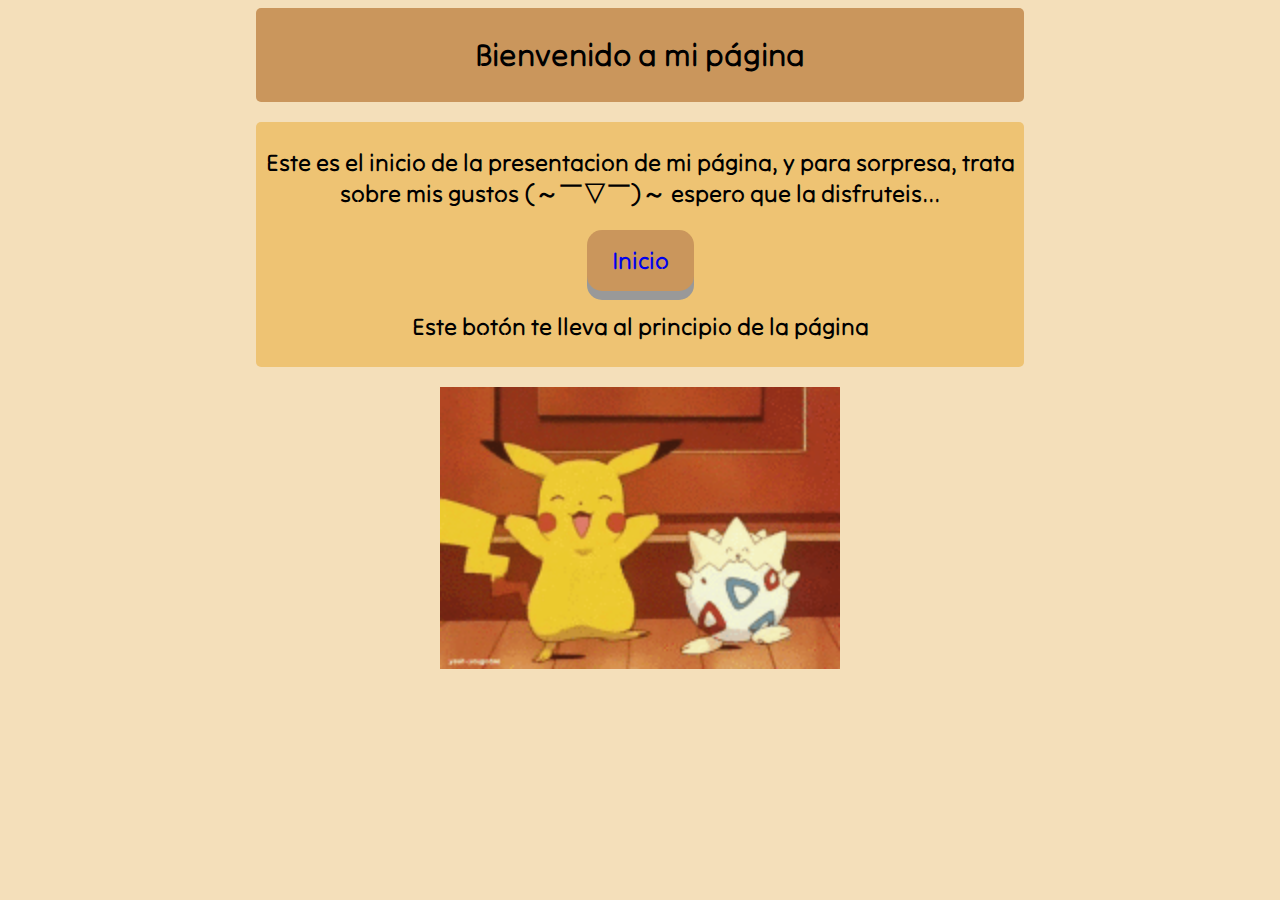
<file: index.html>
<!DOCTYPE html>
<html lang="en">

<head>
    <meta charset="UTF-8">
    <meta http-equiv="X-UA-Compatible" content="IE=edge">
    <meta name="viewport" content="width=device-width, initial-scale=1.0">
    <title>Document</title>
    <link rel="stylesheet" href="index.css">
</head>

<body>
    <div class="primero">
        <div class="header">
            <h1>Bienvenido a mi página</h1>
        </div>
        <div class="cuerpo">
            <h2>Este es el inicio de la presentacion 
                de mi página, y para sorpresa, trata sobre mis gustos (～￣▽￣)～
                espero que la disfruteis...
            </h2>
                <button class="button"><a href="paginas/Inicio/Inicio.html">Inicio</a></button>
            <h2>Este botón te lleva al principio de la página</h2>
        </div>
        <img src="imgvid/pikabaile.gif" alt="" class="imagen">
        
    </div>
</body>

</html>
</file>
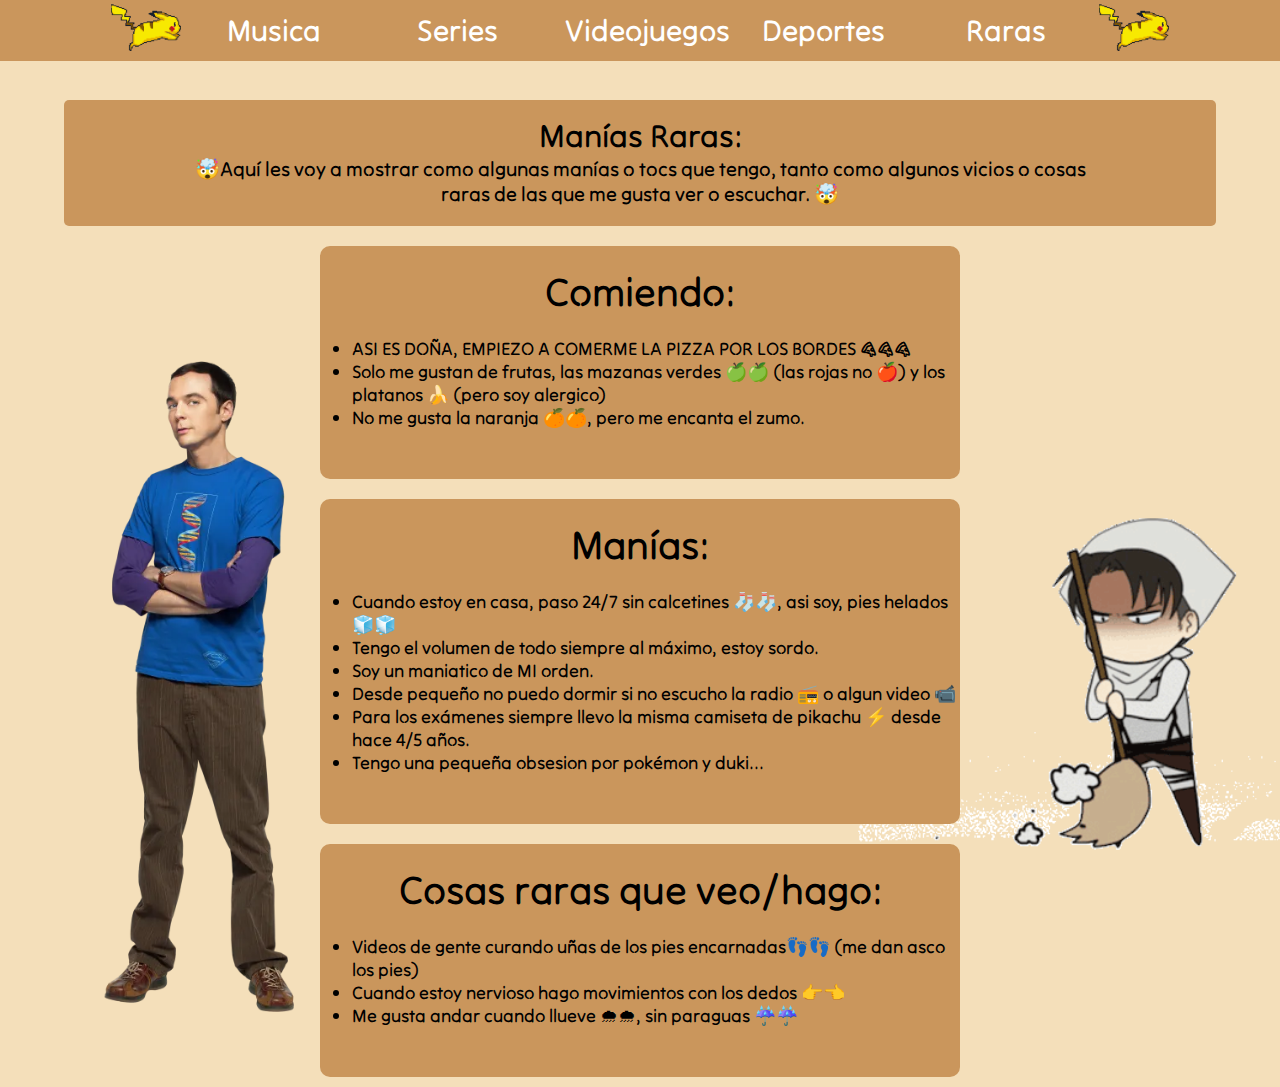
<file: paginas/raro/raro.html>
<!DOCTYPE html>
<html lang="en">

<head>
    <meta charset="UTF-8">
    <meta http-equiv="X-UA-Compatible" content="IE=edge">
    <meta name="viewport" content="width=device-width, initial-scale=1.0">
    <title>Document</title>
    <link rel="stylesheet" href="raro.css">
</head>

<body>
    <div class="menu">

        <nav>
            <ul>
                <a href="../inicio/Inicio.html"><img src="../../imgvid/pikachu-corriendo.gif" alt="" class="imagen"></a>

                <li class="aaaaa"><a href="">Musica</a>
                    <ul>
                        <li><a href="../rap/rap.html">Rap</a></li>
                        <li><a href="../trap/trap.html">Trap</a></li>
                    </ul>
                </li>
                <li class="aaaaa"><a href="">Series</a>
                    <ul>
                        <li><a href="../reales/reales.html">Reales</a></li>
                        <li><a href="../anime/anime.html">Anime</a></li>
                    </ul>
                </li>
                <li class="aaaaa"><a href="../videojuegos/juego.html">Videojuegos</a></li>
                <li class="aaaaa"><a href="">Deportes</a>
                    <ul>
                        <li><a href="../furbo/furbo.html">Futbol</a></li>
                        <li><a href="../volei/volei.html">Volei</a></li>
                    </ul>
                </li>
                <li class="aaaaa"><a href="raro.html">Raras</a></li>
                <a href="../inicio/Inicio.html"><img src="../../imgvid/pikachu-corriendo.gif" alt=""
                        class="imagen2"></a>
            </ul>
        </nav>
    </div>
        <img src="../../imgvid/sheldon.webp" alt="" class="sheldon">
        <img src="../../imgvid/levi.gif" alt="" class="levi">

        <div class="mensaje">
            <h1>Manías Raras:</h1>
            <p>🤯Aquí les voy a mostrar  como algunas manías o tocs que tengo, tanto como algunos vicios o cosas raras de las que me gusta ver o escuchar. 🤯</p>
        </div>

        <div class="pizza">

            <h1>Comiendo:</h1>
            <p>
    
                <ul>
                    <li>ASI ES DOÑA, EMPIEZO A COMERME LA PIZZA POR LOS BORDES 🍕🍕🍕</li>
                    <li>Solo me gustan de frutas, las mazanas verdes 🍏🍏 (las rojas no 🍎) y los platanos 🍌 (pero soy alergico) </li>
                    <li>No me gusta la naranja 🍊🍊, pero me encanta el zumo.</li>
                </ul>
            </p>
        </div>

        <div class="pizza">

            <h1>Manías:</h1>
            <p>
    
                <ul>
                    <li>Cuando estoy en casa, paso 24/7 sin calcetines 🧦🧦, asi soy, pies helados 🧊🧊 </li>
                    <li>Tengo el volumen de todo siempre al máximo, estoy sordo.</li>
                    <li>Soy un maniatico de <b>MI</b> orden.</li>
                    <li>Desde pequeño no puedo dormir si no escucho la radio 📻 o algun video 📹 </li>
                    <li>Para los exámenes siempre llevo la misma camiseta de pikachu ⚡ desde hace 4/5 años. </li>
                    <li>Tengo una pequeña obsesion por pokémon y duki...</li>
                </ul>
            </p>
        </div>

        <div class="pizza">

            <h1>Cosas raras que veo/hago:</h1>
            <p>
    
                <ul>
                    <li>Videos de gente curando uñas de los pies encarnadas👣👣 (me dan asco los pies)</li>
                    <li>Cuando estoy nervioso hago movimientos con los dedos 👉👈</li>
                    <li>Me gusta andar cuando llueve 🌧🌧, sin paraguas ☔☔</li>
                </ul>
            </p>
        </div>
    
    </body>
</file>
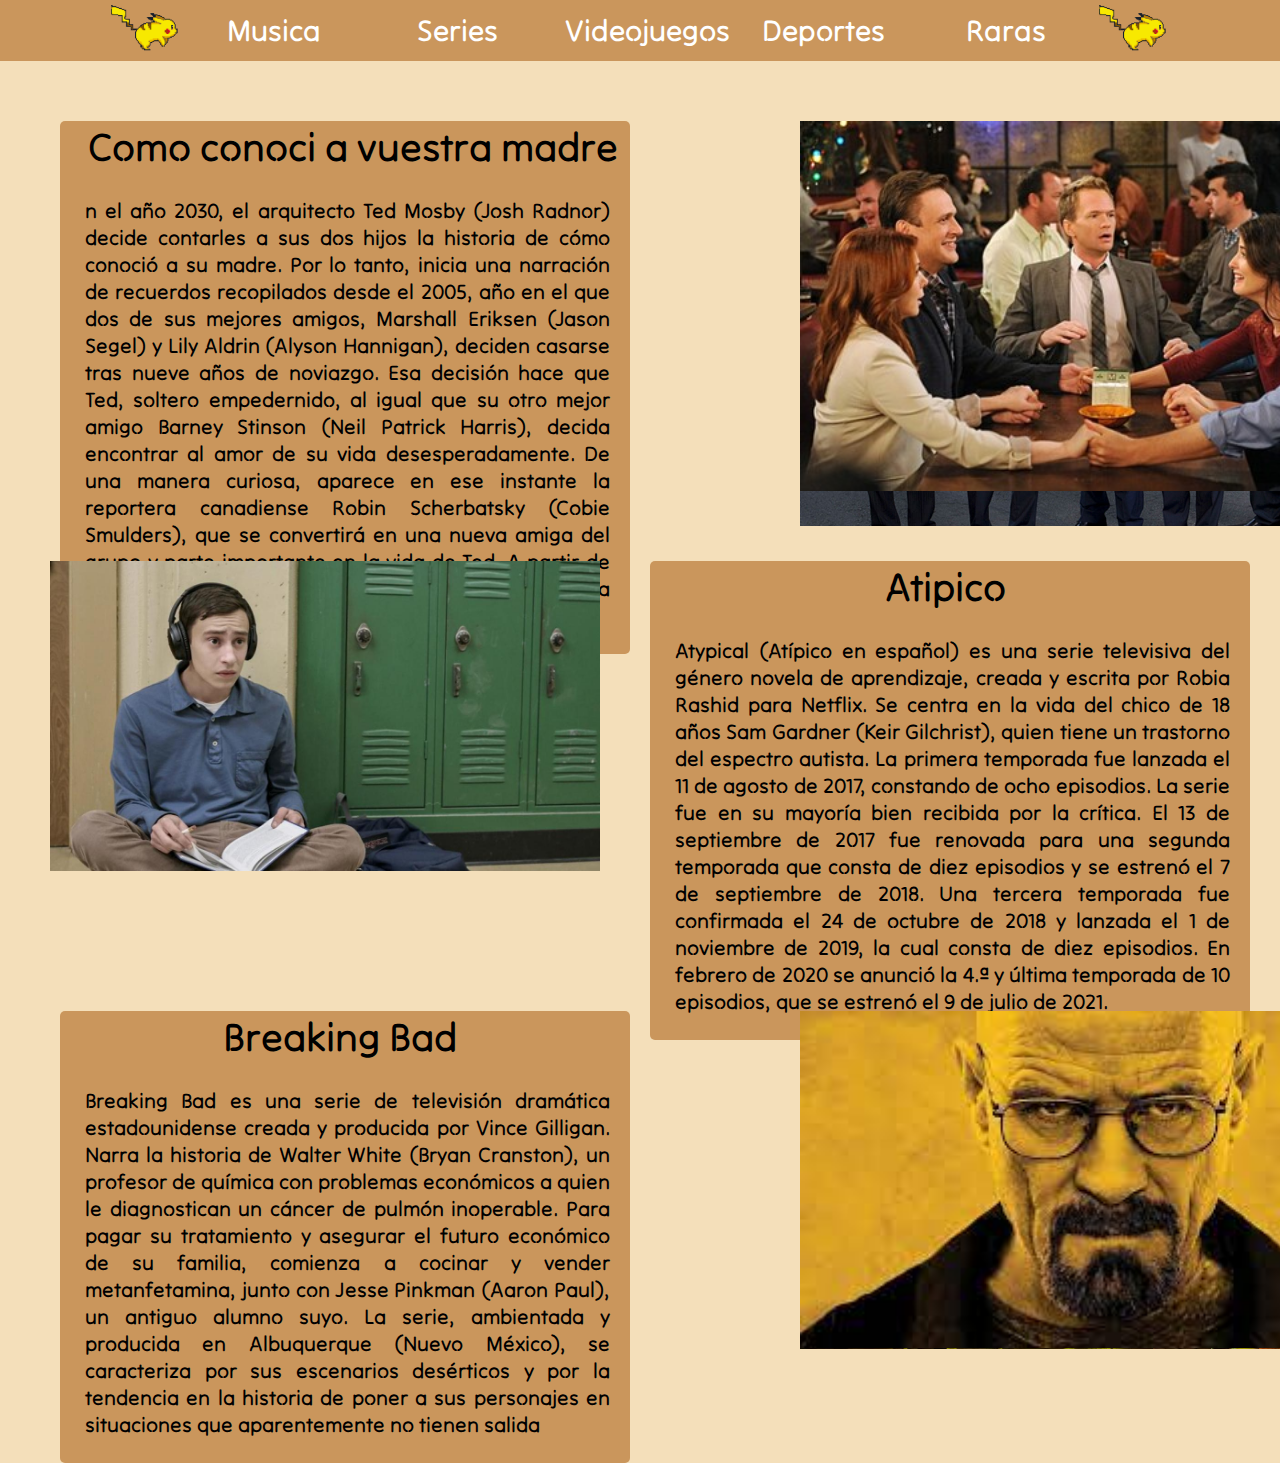
<file: paginas/reales/reales.html>
<!DOCTYPE html>
<html lang="en">

<head>
    <meta charset="UTF-8">
    <meta http-equiv="X-UA-Compatible" content="IE=edge">
    <meta name="viewport" content="width=device-width, initial-scale=1.0">
    <title>Document</title>
    <link rel="stylesheet" href="reales.css">
</head>

<body>
    <div class="menu">

        <nav>
            <ul>
                <a href="../inicio/Inicio.html"><img src="../../imgvid/pikachu-corriendo.gif" alt="" class="imagen"></a>

                <li class="aaaaa"><a href="">Musica</a>
                    <ul>
                        <li><a href="../rap/rap.html">Rap</a></li>
                        <li><a href="../trap/trap.html">Trap</a></li>
                    </ul>
                </li>
                <li class="aaaaa"><a href="">Series</a>
                    <ul>
                        <li><a href="reales.html">Reales</a></li>
                        <li><a href="../anime/anime.html">Anime</a></li>
                    </ul>
                </li>
                <li class="aaaaa"><a href="../videojuegos/juego.html">Videojuegos</a></li>
                <li class="aaaaa"><a href="">Deportes</a>
                    <ul>
                        <li><a href="../furbo/furbo.html">Futbol</a></li>
                        <li><a href="../volei/volei.html">Volei</a></li>
                    </ul>
                </li>
                <li class="aaaaa"><a href="../raro/raro.html">Raras</a></li>
                <a href="../inicio/Inicio.html"><img src="../../imgvid/pikachu-corriendo.gif" alt=""
                        class="imagen2"></a>
            </ul>
        </nav>
    </div>


    <img src="../../imgvid/ccavm.jpg" alt="" class="fmab">
    <img src="../../imgvid/ccavm2.jpg" alt="" class="fmab2">
    <div class="anime1">
        <h1>Como conoci a vuestra madre</h1>
        <p>n el año 2030, el arquitecto Ted Mosby (Josh Radnor) decide contarles a sus dos hijos la historia de cómo
            conoció a su madre. Por lo tanto, inicia una narración de recuerdos recopilados desde el 2005, año en el que
            dos de sus mejores amigos, Marshall Eriksen (Jason Segel) y Lily Aldrin (Alyson Hannigan), deciden casarse
            tras nueve años de noviazgo. Esa decisión hace que Ted, soltero empedernido, al igual que su otro mejor
            amigo Barney Stinson (Neil Patrick Harris), decida encontrar al amor de su vida desesperadamente. De una
            manera curiosa, aparece en ese instante la reportera canadiense Robin Scherbatsky (Cobie Smulders), que se
            convertirá en una nueva amiga del grupo y parte importante en la vida de Ted. A partir de este hecho, inicia
            la búsqueda implacable de una esposa que se convierta en madre de sus hijos.
        </p>

    </div>

    <img src="../../imgvid/atipico.jpeg" alt="" class="shigatsu">
    <img src="../../imgvid/atipico2.webp" alt="" class="shigatsu2">
    <div class="anime2">
        <h1>Atipico</h1>
        <p>
            Atypical (Atípico en español) es una serie televisiva del género novela de aprendizaje, creada y escrita por
            Robia Rashid para Netflix. Se centra en la vida del chico de 18 años Sam Gardner (Keir Gilchrist), quien
            tiene un trastorno del espectro autista. La primera temporada fue lanzada el 11 de agosto de 2017, constando
            de ocho episodios. La serie fue en su mayoría bien recibida por la crítica. El 13 de septiembre de 2017 fue
            renovada para una segunda temporada que consta de diez episodios y se estrenó el 7 de septiembre de 2018.
            Una tercera temporada fue confirmada el 24 de octubre de 2018 y lanzada el 1 de noviembre de 2019, la cual
            consta de diez episodios. En febrero de 2020 se anunció la 4.ª y última temporada de 10 episodios, que se
            estrenó el 9 de julio de 2021.
        </p>
    </div>

    <img src="../../imgvid/breaking2.jpg" alt="" class="ousama">
    <img src="../../imgvid/breaking.jpg" alt="" class="ousama2">
    <div class="anime3">
        <h1>Breaking Bad</h1>
        <p>
            Breaking Bad es una serie de televisión dramática estadounidense creada y producida por Vince Gilligan.
            Narra la historia de Walter White (Bryan Cranston), un profesor de química con problemas económicos a quien
            le diagnostican un cáncer de pulmón inoperable. Para pagar su tratamiento y asegurar el futuro económico de
            su familia, comienza a cocinar y vender metanfetamina, junto con Jesse Pinkman (Aaron Paul), un antiguo
            alumno suyo. La serie, ambientada y producida en Albuquerque (Nuevo México), se caracteriza por sus
            escenarios desérticos y por la tendencia en la historia de poner a sus personajes en situaciones que
            aparentemente no tienen salida
    </div>



</body>

</html>
</file>
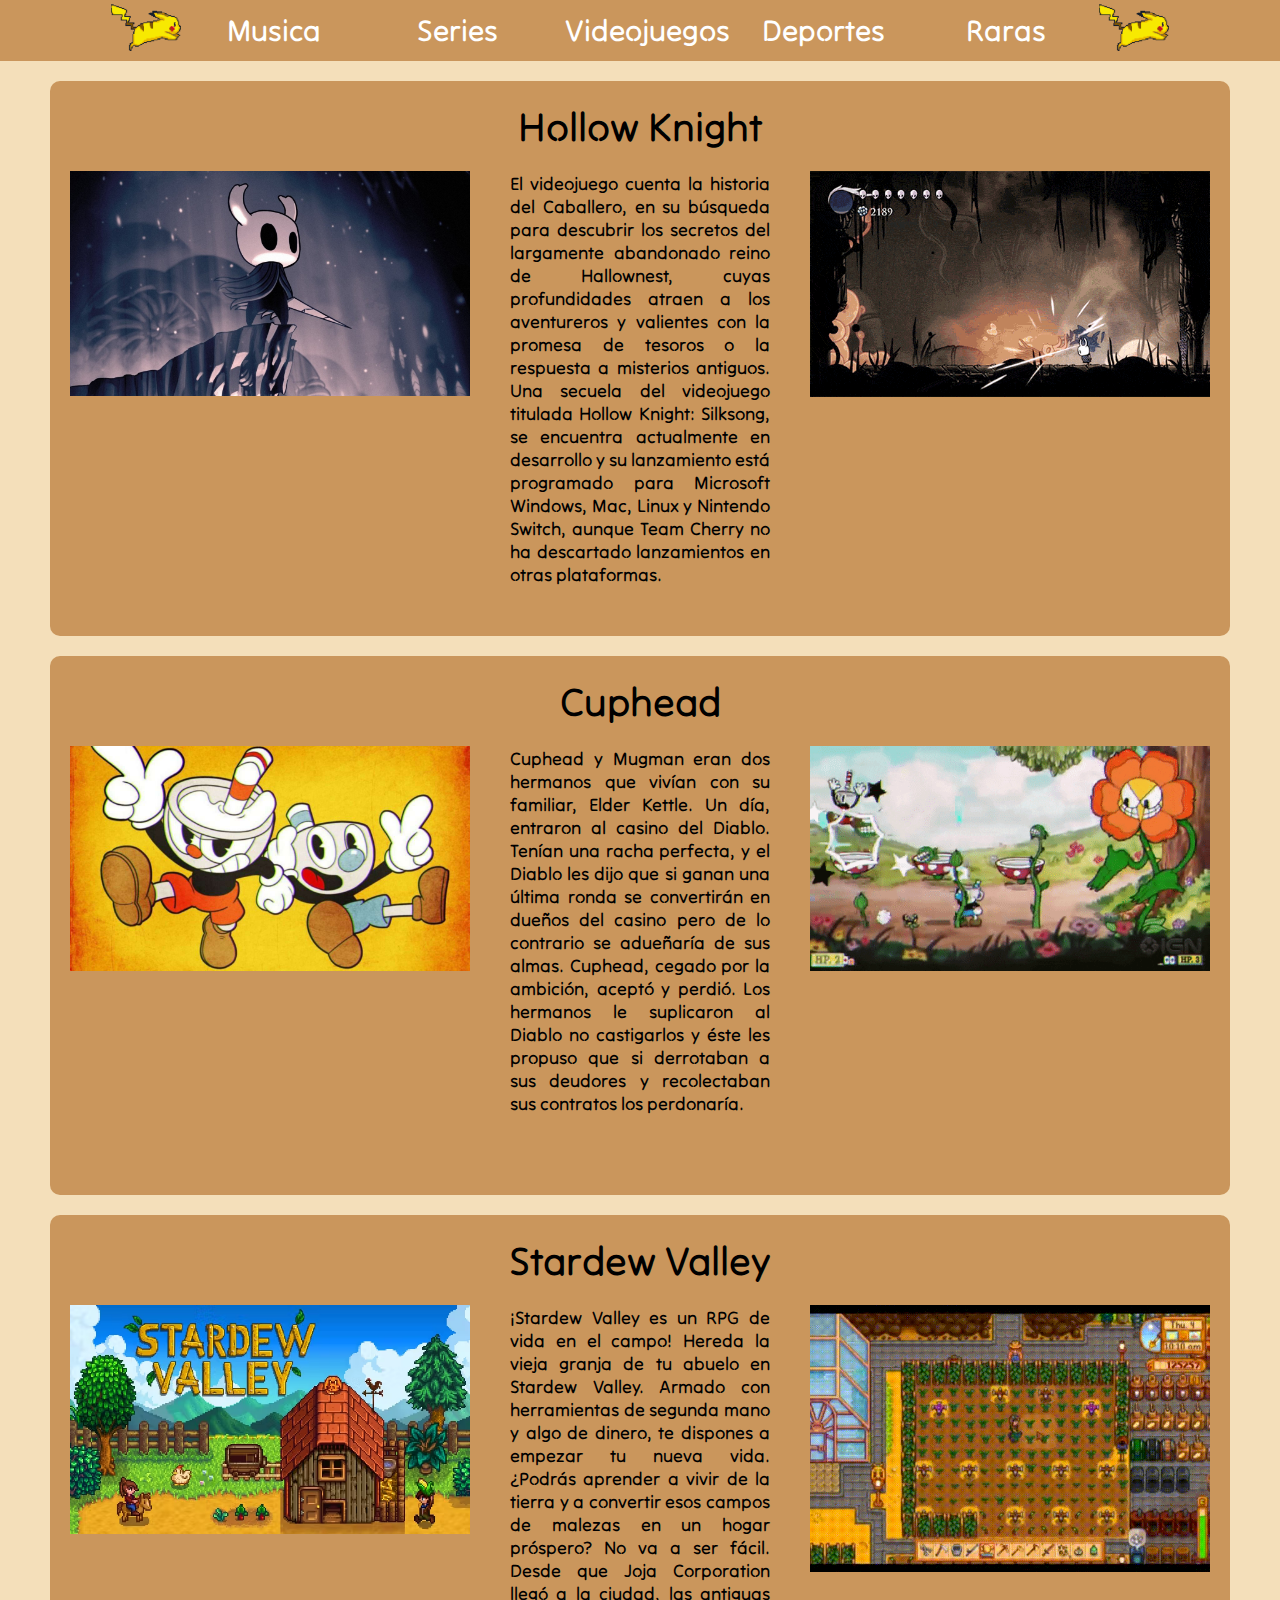
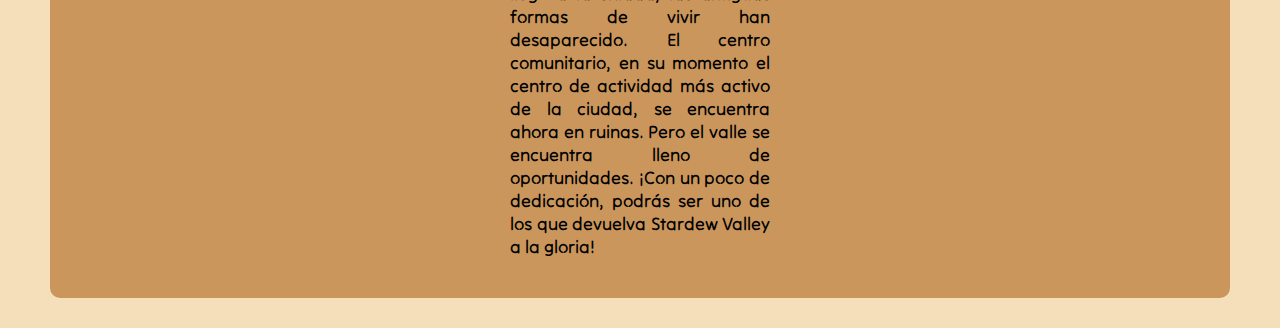
<file: paginas/videojuegos/juego.html>
<!DOCTYPE html>
<html lang="en">

<head>
    <meta charset="UTF-8">
    <meta http-equiv="X-UA-Compatible" content="IE=edge">
    <meta name="viewport" content="width=device-width, initial-scale=1.0">
    <title>Document</title>
    <link rel="stylesheet" href="juego.css">
</head>

<body>
    <div class="menu">

        <nav>
            <ul>
                <a href="../inicio/Inicio.html"><img src="../../imgvid/pikachu-corriendo.gif" alt="" class="imagen"></a>

                <li class="aaaaa"><a href="">Musica</a>
                    <ul>
                        <li><a href="../rap/rap.html">Rap</a></li>
                        <li><a href="../trap/trap.html">Trap</a></li>
                    </ul>
                </li>
                <li class="aaaaa"><a href="">Series</a>
                    <ul>
                        <li><a href="../reales/reales.html">Reales</a></li>
                        <li><a href="../anime/anime.html">Anime</a></li>
                    </ul>
                </li>
                <li class="aaaaa"><a href="juego.html">Videojuegos</a></li>
                <li class="aaaaa"><a href="">Deportes</a>
                    <ul>
                        <li><a href="../furbo/furbo.html">Futbol</a></li>
                        <li><a href="../volei/volei.html">Volei</a></li>
                    </ul>
                </li>
                <li class="aaaaa"><a href="../raro/raro.html">Raras</a></li>
                <a href="../inicio/Inicio.html"><img src="../../imgvid/pikachu-corriendo.gif" alt=""
                        class="imagen2"></a>
            </ul>
        </nav>
    </div>

    <div class="hollow">
        <img src="../../imgvid/hollow.jpeg" alt="" class="hollow1">
        <img src="../../imgvid/hollow3.gif" alt="" class="hollow3">
        <h1>Hollow Knight</h1>
        <p>

            El videojuego cuenta la historia del Caballero, en su búsqueda para descubrir los secretos del largamente
            abandonado reino de Hallownest, cuyas profundidades atraen a los aventureros y valientes con la promesa de
            tesoros o la respuesta a misterios antiguos.

            Una secuela del videojuego titulada Hollow Knight: Silksong, se encuentra actualmente en desarrollo y su
            lanzamiento está programado para Microsoft Windows, Mac, Linux y Nintendo Switch, aunque Team Cherry no ha
            descartado lanzamientos en otras plataformas.

        </p>
    </div>

    <div class="cuphead">
        <img src="../../imgvid/cuphead.jpg" alt="" class="hollow1">
        <img src="../../imgvid/cuphead2.webp" alt="" class="hollow3">
        <h1>Cuphead</h1>
        <p>Cuphead y Mugman eran dos hermanos que vivían con su familiar, Elder Kettle. Un día, entraron al casino del
            Diablo. Tenían una racha perfecta, y el Diablo les dijo que si ganan una última ronda se convertirán en
            dueños del casino pero de lo contrario se adueñaría de sus almas. Cuphead, cegado por la ambición, aceptó y
            perdió. Los hermanos le suplicaron al Diablo no castigarlos y éste les propuso que si derrotaban a sus
            deudores y recolectaban sus contratos los perdonaría. </p>
    </div>

    <div class="stardew">
        <img src="../../imgvid/stardew.avif" alt="" class="hollow1">
        <img src="../../imgvid/stardew2.gif" alt="" class="hollow3">
        <h1>Stardew Valley</h1>
        <p>
            ¡Stardew Valley es un RPG de vida en el campo! Hereda la vieja granja de tu abuelo en Stardew Valley. Armado
            con herramientas de segunda mano y algo de dinero, te dispones a empezar tu nueva vida. ¿Podrás aprender a
            vivir de la tierra y a convertir esos campos de malezas en un hogar próspero? No va a ser fácil. Desde que
            Joja Corporation llegó a la ciudad, las antiguas formas de vivir han desaparecido. El centro comunitario, en
            su momento el centro de actividad más activo de la ciudad, se encuentra ahora en ruinas. Pero el valle se
            encuentra lleno de oportunidades. ¡Con un poco de dedicación, podrás ser uno de los que devuelva Stardew
            Valley a la gloria! </p>
    </div>
</body>
</file>
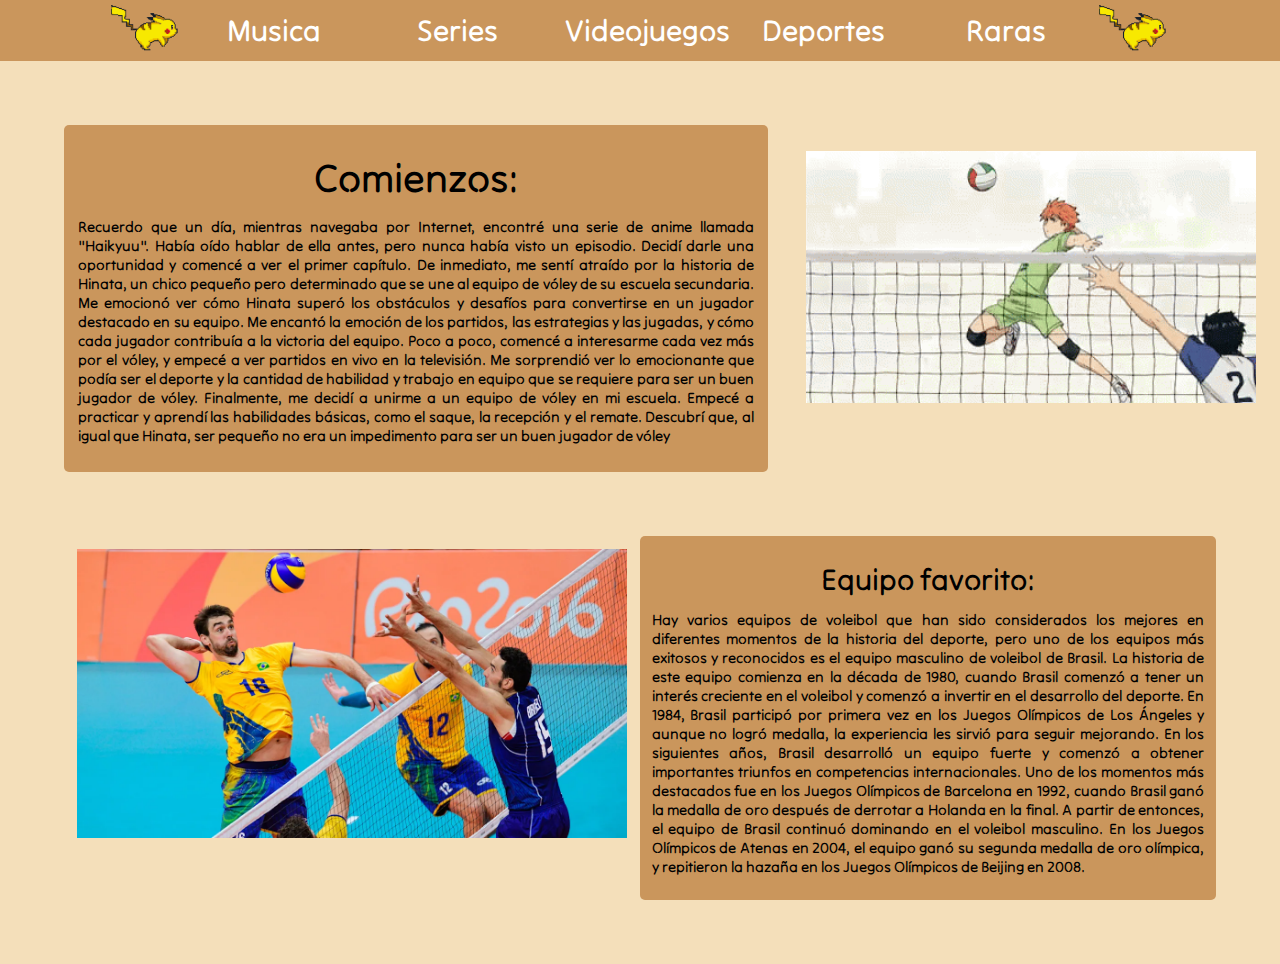
<file: paginas/volei/volei.html>
<!DOCTYPE html>
<html lang="en">

<head>
    <meta charset="UTF-8">
    <meta http-equiv="X-UA-Compatible" content="IE=edge">
    <meta name="viewport" content="width=device-width, initial-scale=1.0">
    <title>Document</title>
    <link rel="stylesheet" href="volei.css">
</head>

<body>
    <div class="menu">

        <nav>
            <ul>
                <a href="../inicio/Inicio.html"><img src="../../imgvid/pikachu-corriendo.gif" alt="" class="imagen"></a>

                <li class="aaaaa"><a href="">Musica</a>
                    <ul>
                        <li><a href="../rap/rap.html">Rap</a></li>
                        <li><a href="../trap/trap.html">Trap</a></li>
                    </ul>
                </li>
                <li class="aaaaa"><a href="">Series</a>
                    <ul>
                        <li><a href="../reales/reales.html">Reales</a></li>
                        <li><a href="../anime/anime.html">Anime</a></li>
                    </ul>
                </li>
                <li class="aaaaa"><a href="../videojuegos/juego.html">Videojuegos</a></li>
                <li class="aaaaa"><a href="">Deportes</a>
                    <ul>
                        <li><a href="../furbo/furbo.html">Futbol</a></li>
                        <li><a href="volei.html">Volei</a></li>
                    </ul>
                </li>
                <li class="aaaaa"><a href="../raro/raro.html">Raras</a></li>
                <a href="../inicio/Inicio.html"><img src="../../imgvid/pikachu-corriendo.gif" alt=""
                        class="imagen2"></a>
            </ul>
        </nav>
    </div>

    <img src="../../imgvid/hinata.gif" alt="" class="niño">
    <div class="aficion">
        <h1>Comienzos:</h1>
        <p>
            Recuerdo que un día, mientras navegaba por Internet, encontré una serie de anime llamada "Haikyuu". Había
            oído hablar de ella antes, pero nunca había visto un episodio. Decidí darle una oportunidad y comencé a ver
            el primer capítulo.

            De inmediato, me sentí atraído por la historia de Hinata, un chico pequeño pero determinado que se une al
            equipo de vóley de su escuela secundaria. Me emocionó ver cómo Hinata superó los obstáculos y desafíos para
            convertirse en un jugador destacado en su equipo. Me encantó la emoción de los partidos, las estrategias y
            las jugadas, y cómo cada jugador contribuía a la victoria del equipo.

            Poco a poco, comencé a interesarme cada vez más por el vóley, y empecé a ver partidos en vivo en la
            televisión. Me sorprendió ver lo emocionante que podía ser el deporte y la cantidad de habilidad y trabajo
            en equipo que se requiere para ser un buen jugador de vóley.

            Finalmente, me decidí a unirme a un equipo de vóley en mi escuela. Empecé a practicar y aprendí las
            habilidades básicas, como el saque, la recepción y el remate. Descubrí que, al igual que Hinata, ser pequeño
            no era un impedimento para ser un buen jugador de vóley
        </p>
    </div>

    <img src="../../imgvid/brasil.webp" alt="" class="himno">
    <div class="equipo">
        <h1>Equipo favorito:</h1>
        <p>
            Hay varios equipos de voleibol que han sido considerados los mejores en diferentes momentos de la historia
            del deporte, pero uno de los equipos más exitosos y reconocidos es el equipo masculino de voleibol de
            Brasil.

            La historia de este equipo comienza en la década de 1980, cuando Brasil comenzó a tener un interés creciente
            en el voleibol y comenzó a invertir en el desarrollo del deporte. En 1984, Brasil participó por primera vez
            en los Juegos Olímpicos de Los Ángeles y aunque no logró medalla, la experiencia les sirvió para seguir
            mejorando.

            En los siguientes años, Brasil desarrolló un equipo fuerte y comenzó a obtener importantes triunfos en
            competencias internacionales. Uno de los momentos más destacados fue en los Juegos Olímpicos de Barcelona en
            1992, cuando Brasil ganó la medalla de oro después de derrotar a Holanda en la final.

            A partir de entonces, el equipo de Brasil continuó dominando en el voleibol masculino. En los Juegos
            Olímpicos de Atenas en 2004, el equipo ganó su segunda medalla de oro olímpica, y repitieron la hazaña en
            los Juegos Olímpicos de Beijing en 2008.
        </p>
    </div>




</body>
</file>
<file: index.css>
/* https://colorhunt.co/palette/876445ca965ceec373f4dfba para los colores*/
/*https://colorhunt.co/palette/61481ca47e3bbf9742e6b325 la segunda palera */
@import url('https://fonts.googleapis.com/css2?family=Tilt+Neon&display=swap');

body {
  background-color: #F4DFBA;
  margin-left: 20%;
  margin-right: 20%;
  text-align: center;
  font-family: 'Tilt Neon', cursive;
}

.header {
  background-color: #CA965C;
  border-radius: 5px;
  padding: 5px;
}

.cuerpo {
  background-color: #EEC373;
  border-radius: 5px;
  padding: 5px;
  margin-top: 20px;
}

.button {
  display: inline-block;
  padding: 15px 25px;
  font-size: 24px;
  cursor: pointer;
  text-align: center;
  text-decoration: none;
  outline: none;
  color: #fff;
  background-color: #CA965C;
  border: none;
  border-radius: 15px;
  box-shadow: 0 9px #999;
  
}

.button:hover {
  background-color: #A47E3B
}

.button:active {
  background-color: #876445;
  box-shadow: 0 5px #666;
  transform: translateY(4px);
  
}

a {
  text-decoration: none;
  font-family: 'Tilt Neon', cursive;
}

img {
  width: 400px;
  margin-top: 20px;
}

@media only screen and (max-width: 768px) {
img{
  width: 250px;
}
}
@media only screen and (max-width: 400px) {
  img{
    width: 120px;
  }
  .primero{
    width: 200px;
    font-size: 20%;
  }
  }
@media only screen and (max-width: 200px) {
  img{
    width: 120px;
  }
  .primero{
    width: 120px;
    font-size: 20%;
  }
  button{
    width: 1px;
    font-size: 1%;
  }
  }
</file>
<file: paginas/raro/raro.css>
@import url('https://fonts.googleapis.com/css2?family=Tilt+Neon&display=swap');

body {
    background-color: #F4DFBA;
    font-family: 'Tilt Neon', cursive;
    font-size: 20;
    color: #000;
}


* {
    margin: 0;
    padding: 0;
    box-sizing: border-box;
}

nav a {
    text-decoration: none;
    color: inherit;
    font-size: 30px;
    text-align: center;
}

nav li {
    display: inline-block;
    width: 170px;
    height: 50px;
    padding: 5px 10px;
    background-color: #CA965C;
    text-align: center;
    color: #fff;
    position: relative;
}

nav li:hover {
    background-color: #876445;
    color: #000;

}

nav li>ul {
    display: none;

}

nav li:hover>ul {
    display: block;
    position: absolute;
    top: 50px;
    left: 0px;
    z-index: 2;

}

.menu {
    background-color: #CA965C;
    text-align: center;

}


@keyframes pikachu {
    0% {
        transform: none;
    }

    50% {
        transform: translateX(-100px);
    }

    100% {
        transform: none;
    }
}

img {
    width: 70px;
    margin-bottom: -10px;
}

.imagen {
    margin-left: auto;
    animation-name: pikachu;
    animation-duration: 5s;
    animation-timing-function: linear;
    animation-iteration-count: infinite;

}

@keyframes pikachu2 {
    0% {
        transform: none;
    }

    50% {
        transform: translateX(100px);
    }

    100% {
        transform: none;
    }
}


.imagen2 {
    margin-left: auto;
    animation-name: pikachu2;
    animation-duration: 5s;
    animation-timing-function: linear;
    animation-iteration-count: infinite;

}

a {
    text-decoration: none;
    font-family: 'Tilt Neon', cursive;
    color: white;

}

.aaaaa {
    margin: 5px;

}

.mensaje {
    background-color: #CA965C;
    margin-top: 3%;
    margin-left: 5%;
    margin-right: 5%;
    border-radius: 5px;
    
}

.mensaje h1{
    text-align: center;
    padding-top: 15px;
}

.mensaje p {
    font-size: 20px;
    text-align: center;
    margin-left: 10%;
    margin-right: 10%;
    padding-bottom: 20px;
}

.pizza {
    margin-top: 20px;
    background-color: #CA965C;
    margin-left: 25%;
    margin-right: 25%;
    border-radius: 10px;
    padding-top: 20px;
    padding-bottom: 50px;
    margin-bottom: 10px;
}

.pizza h1 {
    text-align: center;
    margin-bottom: 20px;
    font-size: 40px;
}

.pizza ul {
    font-size: 22px;
    margin-left: 5%;
}

.sheldon{
    position: absolute;
    float: left;
    width: 300px;
    margin-top: 200px;
    margin-left: 100px;

}

.levi{
    position: absolute;
    z-index: -1;
    width: 700px;
    margin-top: 350px;
    margin-left: 67%;
}

@media only screen and (max-width: 390px) {
    .imagen, .levi, .sheldon{
        display: none;
    }
    .pizza{
        margin-left: 5%;
        margin-right: 5%;
    }
    .pizza ul{
        margin-left: 15%;
        margin-right: 15%;
    }
    .imagen2{
        animation: none;
    }

}

@media only screen and (max-width: 820px)and (min-width: 391px){
    .imagen, .levi, .sheldon{
        display: none;
    }
    .pizza{
        margin-left: 5%;
        margin-right: 5%;
    }
    .pizza ul{
        margin-left: 15%;
        margin-right: 15%;
    }
    .imagen2{
        animation: none;
    }
}

@media only screen and (max-width: 1441px) and (min-width: 821px) {
    .pizza ul{
        font-size: 18px;
    }

    .sheldon{
        width: 250px;
        margin-left: 70px;
        margin-top: 300px;
    }
    .levi{
        width: 600px;
        margin-left: 67%;
        margin-top: 450px;
    }

}
</file>
<file: paginas/reales/reales.css>
@import url('https://fonts.googleapis.com/css2?family=Tilt+Neon&display=swap');

body {
    background-color: #F4DFBA;
    font-family: 'Tilt Neon', cursive;
    font-size: 20;
    color: #000;
}


* {
    margin: 0;
    padding: 0;
    box-sizing: border-box;
}

nav a {
    text-decoration: none;
    color: inherit;
    font-size: 30px;
    text-align: center;
}

nav li {
    display: inline-block;
    width: 170px;
    height: 50px;
    padding: 5px 10px;
    background-color: #CA965C;
    text-align: center;
    color: #fff;
    position: relative;
}

nav li:hover {
    background-color: #876445;
    color: #000;

}

nav li>ul {
    display: none;

}

nav li:hover>ul {
    display: block;
    position: absolute;
    top: 50px;
    left: 0px;
    z-index: 2;

}

.menu {
    background-color: #CA965C;
    text-align: center;

}


@keyframes pikachu {
    0% {
        transform: none;
    }

    50% {
        transform: translateX(-100px);
    }

    100% {
        transform: none;
    }
}

img {
    width: 70px;
    margin-bottom: -10px;
}

.imagen{
    margin-left: auto;
    animation-name: pikachu;
    animation-duration: 5s;
    animation-timing-function: linear;
    animation-iteration-count: infinite;

}

@keyframes pikachu2 {
    0% {
        transform: none;
    }

    50% {
        transform: translateX(100px);
    }

    100% {
        transform: none;
    }
}


.imagen2 {
    margin-left: auto;
    animation-name: pikachu2;
    animation-duration: 5s;
    animation-timing-function: linear;
    animation-iteration-count: infinite;

}

a {
    text-decoration: none;
    font-family: 'Tilt Neon', cursive;
    color: white;

}

.aaaaa {
    margin: 5px;
}


.anime1{
    background-color: #CA965C;
    margin-left: 60px;
    margin-right: 800px;
    margin-top: 60px;
    border-radius: 5px;
    position: absolute;
    
}

.anime1 h1{
    margin-left: 15px;
    text-align: center;
}

.anime1 p{
    margin-left: 25px;
    margin-top: 25px;
    margin-bottom: 25px;
    font-size: 25px;
}


.fmab{
    z-index: 1;
    width: 600px;
    position: absolute;
    margin-left: 1200px;
    margin-right: 600px;
    margin-top: 60px;
}
.fmab2{
    width: 600px;
    position: absolute;
    margin-left: 1200px;
    margin-right: 600px;
    margin-top: 60px;
}
.fmab:hover{
    display: none;
}

.anime2{
    background-color: #CA965C;
    margin-left: 800px;
    margin-right: 60px;
    margin-top: 500px;
    border-radius: 5px;
    position: absolute;
}

.anime2 h1{
    margin-left: 15px;
    text-align: center;
    margin-right: 25px;
}

.anime2 p{
    margin-right: 25px;
    margin-left: 25px;
    margin-top: 25px;
    margin-bottom: 25px;
    font-size: 25px;
    text-align: right;
}


.shigatsu{
    z-index: 1;
    width: 600px;
    position: absolute;
    margin-left: 100px;
    margin-right: 1200px;
    margin-top: 500px;
}
.shigatsu2{
    width: 600px;
    position: absolute;
    margin-left: 100px;
    margin-right: 1200px;
    margin-top: 500px;
}
.shigatsu:hover{
    display: none;
}

.anime3{
    background-color: #CA965C;
    margin-left: 60px;
    margin-right: 800px;
    margin-top: 950px;
    border-radius: 5px;
    position: absolute;
}

.anime3 h1{
    margin-left: 15px;
    margin-right: 25px;
    text-align: center;
}

.anime3 p{
    margin-right: 25px;
    margin-left: 25px;
    margin-top: 25px;
    margin-bottom: 25px;
    font-size: 25px;
}

.ousama{
    z-index: 1;
    width: 600px;
    position: absolute;
    margin-left: 1200px;
    margin-right: 100px;
    margin-top: 950px;
}
.ousama2{
    width: 600px;
    position: absolute;
    margin-left: 1200px;
    margin-right: 100px;
    margin-top: 950px;
}
.ousama:hover{
    display: none;
}

@media only screen and (max-width: 390px){
    /* Movil */

    .anime1{
        
        margin-left: 50px;
        margin-right: 25px;
    }
    .anime1 p{
        margin-right: 25px;
        font-size: 15px;
        text-align: justify;
    }
    .anime1 h1{
        font-size: 20px;
        text-align: center;
    }
    .fmab{
        width: 270px;
        margin-left: 70px;
        margin-right: 1500px;
        margin-top: 570px;
    }
    .fmab2{
        width: 270px;
        margin-left: 70px;
        margin-right: 1500px;
        margin-top: 570px;
    }
   

    .anime2{
        margin-left: 50px;
        margin-right: 25px;
        margin-top: 770px;
    }
    .anime2 p{
        font-size: 15px;
        margin-right: 25px;
        text-align: justify;
    }
    .anime2 h1{
        font-size: 20px;
        text-align: center;
    }
    .shigatsu{
        width: 270px;
        margin-left: 70px;
        margin-right: 1500px;
        margin-top: 1290px;
    }
    .shigatsu2{
        width: 270px;
        margin-left: 70px;
        margin-right: 1500px;
        margin-top: 1290px;
    }

    .anime3{
        margin-left: 50px;
        margin-right: 25px;
        margin-top: 1470px;
    }
    .anime3 p{
        font-size: 15px;
        margin-right: 25px;
        text-align: justify;
    }
    .anime3 h1{
        font-size: 20px;
        text-align: center;
    }
    .ousama{
        width: 270px;
        margin-left: 70px;
        margin-right: 1500px;
        margin-top: 1950px;
    }
    .ousama2{
        width: 270px;
        margin-left: 70px;
        margin-right: 1500px;
        margin-top: 1950px;
    }

    .imagen{
        display: none;
    }
    .imagen2{
        animation: none;
    }
}

@media only screen and (max-width: 820px)and (min-width: 391px){
    /* tablet */
    .anime1{
        margin-right: 60px;
    }
    .anime1 p{
        font-size: 25px;
        margin-right: 20px;
        text-align: justify;
    }
    .anime1 h1{
        font-size: 40px;
        text-align: center;
    }
    .fmab{
        width: 600px;
        margin-left: 100px;
        margin-right: 1520px;
        margin-top: 660px;
    }
    .fmab2{
        width: 600px;
        margin-left: 100px;
        margin-right: 1520px;
        margin-top: 660px;
    }
    .anime2{
        margin-left: 60px;
        margin-top: 1100px;
    }
    .anime2 p{
        font-size: 25px;
        margin-right: 20px;
        text-align: justify;
    }
    .anime2 h1{
        font-size: 40px;
        text-align: center;
    }
    .shigatsu{
        width: 600px;
        margin-left: 100px;
        margin-right: 1520px;
        margin-top: 1700px;
    }
    .shigatsu2{
        width: 600px;
        margin-left: 100px;
        margin-right: 1520px;
        margin-top: 1700px;
    }

    .anime3{
        margin-right: 60px;
        margin-top: 2100px;
    }
    .anime3 p{
        font-size: 25px;
        margin-right: 20px;
        text-align: justify;
    }
    .anime3 h1{
        font-size: 40px;
        text-align: center;
    }
    .ousama{
        width: 600px;
        margin-left: 100px;
        margin-right: 1520px;
        margin-top: 2650px;
    }
    .ousama2{
        width: 600px;
        margin-left: 100px;
        margin-right: 1520px;
        margin-top: 2650px;
    }
    .imagen{
        display: none;
    }
    .imagen2{
        animation: none;
    }
}

@media only screen and (max-width: 1441px) and (min-width: 821px){
    /* PC DE CLASE */
    .anime1{
        margin-right: 650px;
    }
    .anime1 p{
        font-size: 21px;
        margin-right: 20px;
        text-align: justify;
    }
    .anime1 h1{
        font-size: 40px;
        text-align: center;
    }
    .fmab{
        width: 600px;
        margin-left: 800px;
        margin-right: 100px;
        margin-top: 60px;

    }
    .fmab2{
        width: 600px;
        margin-left: 800px;
        margin-right: 100px;
        margin-top: 60px;
    }
    .anime2{
        margin-right: 30px;
        margin-left: 650px;
    }
    .anime2 p{
        font-size: 21px;
        margin-right: 20px;
        text-align: justify;
    }
    .anime2 h1{
        font-size: 40px;
        text-align: center;
    }
    .shigatsu{
        width: 550px;
        margin-left: 50px;
        margin-right: 800px;
        margin-top: 500px;
    }
    .shigatsu2{
        width: 550px;
        margin-left: 50px;
        margin-right: 800px;
        margin-top: 500px;
    }

    .anime3{
        margin-right: 650px;
        margin-top: 950px;
    }
    .anime3 p{
        font-size: 21px;
        margin-right: 20px;
        text-align: justify;
    }
    .anime3 h1{
        font-size: 40px;
        text-align: center;
    }
    .ousama{
        width: 600px;
        margin-left: 800px;
        margin-right: 100px;
        margin-top: 950px;

    }
    .ousama2{
        width: 600px;
        margin-left: 800px;
        margin-right: 100px;
        margin-top: 950px;
    }

}
</file>
<file: paginas/videojuegos/juego.css>
@import url('https://fonts.googleapis.com/css2?family=Tilt+Neon&display=swap');

body {
    background-color: #F4DFBA;
    font-family: 'Tilt Neon', cursive;
    font-size: 20;
    color: #000;
}


* {
    margin: 0;
    padding: 0;
    box-sizing: border-box;
}

nav a {
    text-decoration: none;
    color: inherit;
    font-size: 30px;
    text-align: center;
}

nav li {
    display: inline-block;
    width: 170px;
    height: 50px;
    padding: 5px 10px;
    background-color: #CA965C;
    text-align: center;
    color: #fff;
    position: relative;
}

nav li:hover {
    background-color: #876445;
    color: #000;

}

nav li>ul {
    display: none;

}

nav li:hover>ul {
    display: block;
    position: absolute;
    top: 50px;
    left: 0px;
    z-index: 2;

}

.menu {
    background-color: #CA965C;
    text-align: center;

}


@keyframes pikachu {
    0% {
        transform: none;
    }

    50% {
        transform: translateX(-100px);
    }

    100% {
        transform: none;
    }
}

img {
    width: 70px;
    margin-bottom: -10px;
}

.imagen {
    margin-left: auto;
    animation-name: pikachu;
    animation-duration: 5s;
    animation-timing-function: linear;
    animation-iteration-count: infinite;

}

@keyframes pikachu2 {
    0% {
        transform: none;
    }

    50% {
        transform: translateX(100px);
    }

    100% {
        transform: none;
    }
}


.imagen2 {
    margin-left: auto;
    animation-name: pikachu2;
    animation-duration: 5s;
    animation-timing-function: linear;
    animation-iteration-count: infinite;

}

a {
    text-decoration: none;
    font-family: 'Tilt Neon', cursive;
    color: white;

}

.aaaaa {
    margin: 5px;
}

.hollow {
    margin-top: 20px;
    background-color: #CA965C;
    margin-left: 100px;
    margin-right: 100px;
    border-radius: 10px;
    padding-top: 20px;
    padding-bottom: 50px;
}

.hollow h1 {
    text-align: center;
    margin-bottom: 20px;
    font-size: 40px;
}

.hollow p {
    font-size: 22px;
    text-align: justify;
    margin-left: 600px;
    margin-right: 600px;
}


.hollow1 {
    float: left;
    width: 550px;
    margin-top: 70px;
    margin-left: 20px;
}

.hollow3 {
    width: 550px;
    float: right;
    margin-top: 70px;
    margin-right: 20px;
}

.cuphead {
    margin-top: 20px;
    background-color: #CA965C;
    margin-left: 100px;
    margin-right: 100px;
    border-radius: 10px;
    padding-top: 20px;
    padding-bottom: 80px;
}

.cuphead h1 {
    text-align: center;
    margin-bottom: 20px;
    font-size: 40px;
}

.cuphead p {
    font-size: 22px;
    text-align: justify;
    margin-left: 600px;
    margin-right: 600px;
}

.stardew {
    margin-top: 20px;
    background-color: #CA965C;
    margin-left: 100px;
    margin-right: 100px;
    border-radius: 10px;
    padding-top: 20px;
    padding-bottom: 40px;
    margin-bottom: 30px;
}

.stardew h1 {
    text-align: center;
    margin-bottom: 20px;
    font-size: 40px;
}

.stardew p {
    font-size: 22px;
    text-align: justify;
    margin-left: 600px;
    margin-right: 600px;
}

@media only screen and (max-width: 390px) {

    /* Movil */
    .hollow1 {
        width: 150px;
        float: none;
    }

    .hollow3 {
        width: 150px;
        float: none;
    }

    .hollow {
        margin-left: 20px;
        margin-right: 20px;
    }

    .hollow p {
        font-size: 22px;
        text-align: justify;
        margin-left: 50px;
        margin-right: 50px;
    }

    .cuphead {
        margin-left: 20px;
        margin-right: 20px;
    }

    .cuphead p {
        font-size: 22px;
        text-align: justify;
        margin-left: 50px;
        margin-right: 50px;
    }

    .stardew {
        margin-left: 20px;
        margin-right: 20px;
    }

    .stardew p {
        font-size: 22px;
        text-align: justify;
        margin-left: 50px;
        margin-right: 50px;
    }

    .imagen {
        display: none;
    }

    .imagen2{
        animation: none;
    }

}

@media only screen and (max-width: 820px)and (min-width: 391px){

/* Tablet */
    .hollow{
        margin-left: 30px;
        margin-right: 30px;
    }
    .hollow p{
        font-size: 40px;
        margin-left: 30px;
        margin-right: 30px;
    }

    .hollow1{
        width: 650px;
        margin-left: 55px;
        margin-right: 55px;
    }
    .hollow3{
        width: 650px;
        margin-left: 55px;
        margin-right: 55px;
    }

    .cuphead{
        margin-left: 30px;
        margin-right: 30px;
    }
    .cuphead p{
        font-size: 40px;
        margin-left: 30px;
        margin-right: 30px;
    }
    .stardew{
        margin-left: 30px;
        margin-right: 30px;
    }
    .stardew p{
        font-size: 40px;
        margin-left: 30px;
        margin-right: 30px;
    }

    .imagen{
        display: none;
    }
    .imagen2{
        animation: none;
    }

}

@media only screen and (max-width: 1441px) and (min-width: 821px) {

    /* PC DE CLASE */
    .hollow {
        margin-left: 50px;
        margin-right: 50px;
    }

    .hollow p {
        font-size: 18px;
        margin-right: 460px;
        margin-left: 460px;
    }

    .hollow1 {
        width: 400px;
    }

    .hollow3 {
        width: 400px;
    }

    .cuphead {
        margin-left: 50px;
        margin-right: 50px;
    }

    .cuphead p {
        font-size: 18px;
        margin-right: 460px;
        margin-left: 460px;
    }

    .cuphead1 {
        width: 400px;
    }

    .cuphead2 {
        width: 400px;
    }

    .stardew {
        margin-left: 50px;
        margin-right: 50px;
    }

    .stardew p {
        font-size: 18px;
        margin-right: 460px;
        margin-left: 460px;
    }

    .stardew1 {
        width: 400px;
    }

    .stardew2 {
        width: 400px;
    }

}
</file>
<file: paginas/volei/volei.css>
@import url('https://fonts.googleapis.com/css2?family=Tilt+Neon&display=swap');

body {
    background-color: #F4DFBA;
    font-family: 'Tilt Neon', cursive;
    font-size: 20;
    color: #000;
}


* {
    margin: 0;
    padding: 0;
    box-sizing: border-box;
}

nav a {
    text-decoration: none;
    color: inherit;
    font-size: 30px;
    text-align: center;
}

nav li {
    display: inline-block;
    width: 170px;
    height: 50px;
    padding: 5px 10px;
    background-color: #CA965C;
    text-align: center;
    color: #fff;
    position: relative;
}

nav li:hover {
    background-color: #876445;
    color: #000;

}

nav li>ul {
    display: none;

}

nav li:hover>ul {
    display: block;
    position: absolute;
    top: 50px;
    left: 0px;
    z-index: 2;

}

.menu {
    background-color: #CA965C;
    text-align: center;

}


@keyframes pikachu {
    0% {
        transform: none;
    }

    50% {
        transform: translateX(-100px);
    }

    100% {
        transform: none;
    }
}

img {
    width: 70px;
    margin-bottom: -10px;
}

.imagen {
    margin-left: auto;
    animation-name: pikachu;
    animation-duration: 5s;
    animation-timing-function: linear;
    animation-iteration-count: infinite;

}

@keyframes pikachu2 {
    0% {
        transform: none;
    }

    50% {
        transform: translateX(100px);
    }

    100% {
        transform: none;
    }
}


.imagen2 {
    margin-left: auto;
    animation-name: pikachu2;
    animation-duration: 5s;
    animation-timing-function: linear;
    animation-iteration-count: infinite;

}

a {
    text-decoration: none;
    font-family: 'Tilt Neon', cursive;
    color: white;

}

.aaaaa {
    margin: 5px;
}

.aficion{
    background-color: #CA965C;
    margin-left: 5%;
    margin-top: 5%;
    margin-right: 40%;
    font-size: 20px;
    padding-bottom: 1%;
    padding-top: 1%;
    border-radius: 5px;
}

.aficion h1{
    margin: 2%;
    text-align: center;
}

.aficion p{
    margin: 2%;
    text-align: justify;
}


.equipo{
    float: right;
    text-align: right;
    margin-right: 5%;
    background-color: #CA965C;
    margin-top: 5%;
    margin-left: 40%;
    font-size: 20px;
    padding-bottom: 1%;
    padding-top: 1%;
    border-radius: 5px;
    margin-bottom: 5%;

}

.equipo h1{
    margin: 2%;
    text-align: center;
}

.equipo p{
    margin: 2%;
    text-align: justify;

}

.niño{
    position: absolute;
    width: 550px;
    margin-top: 7%;
    margin-left: 65%;

}

.himno{
    position: absolute;
    width: 650px;
    margin-top: 6%;
    margin-left: 4%;
    
}



@media only screen and (max-width: 390px) {
    .imagen {
        display: none;
    }

    .imagen2{
        animation: none;
    }

    .aficion{
        margin-left: 2%;
        margin-right: 2%;
    }

    .niño{
        margin-top: 920px;
        margin-left: 2%;
        margin-right: 2%;
        width: 375px;
    }

    .equipo{
        margin-left: 2%;
        margin-right: 2%;
        margin-top: 250px;
        margin-bottom: 250px;

    }
    .himno{
        width: 375px;
        margin-top: 1100px;
        margin-left: 2%;
        margin-right: 2%;
        
    }
}

@media only screen and (max-width: 820px) and (min-width: 391px) {
    .imagen {
        display: none;
    }

    .imagen2{
        animation: none;
    }

    .aficion{
        margin-left: 2%;
        margin-right: 2%;
    }

    .niño{
        margin-top: 550px;
        margin-left: 8%;
        margin-right: 2%;
        width: 700px;
    }

    .equipo{
        margin-left: 2%;
        margin-right: 2%;
        margin-top: 435px;
        margin-bottom: 420px;

    }
    .himno{
        margin-top: 930px;
        margin-left: 8%;
        margin-right: 2%;
        width: 700px;
    }
}

@media only screen and (max-width: 1441px) and (min-width: 821px) {

    .aficion p{
        font-size: 15px;
    }
    .niño{
        width: 450px;
        margin-left: 63%;
    }

    .equipo{
        font-size: 15px;
        margin-left: 50%;
    }
    .himno{
        width: 550px;
        margin-left: 6%;
        
    }
}
</file>
